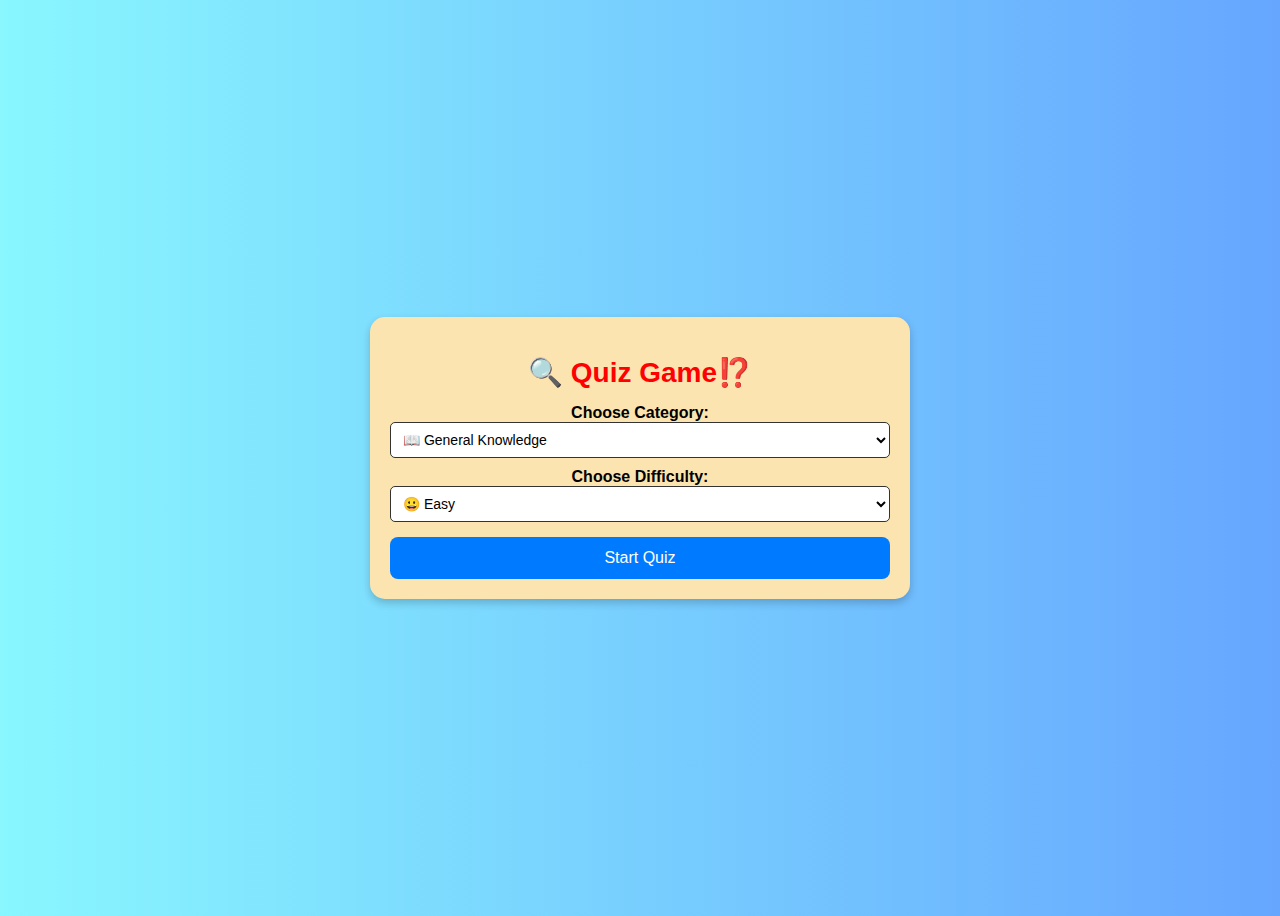
<file: javascript_assignment-2/index.html>
<!DOCTYPE html>
<html lang="en">
<head>
    <meta charset="UTF-8">
    <meta name="viewport" content="width=device-width, initial-scale=1.0">
    <title>Quiz Game</title>
    <link rel="stylesheet" href="style.css">
</head>
<body>
<!-- start screen division -->
    <div id="start-screen">
        <h1 id="quiz">🔍 Quiz Game⁉️</h1>
        <label for="category">Choose Category:</label>
        <select id="category">
            <option value="9">📖 General Knowledge</option>
            <option value="18">💻 Science: Computers</option>
            <option value="23">🧭 History</option>
        </select>

        <label for="difficulty">Choose Difficulty:</label>
        <select id="difficulty">
            <option value="easy">😀 Easy</option>
            <option value="medium">🙂 Medium</option>
            <option value="hard">😐 Hard</option>
        </select>

        <button id="start-btn">Start Quiz</button>
    </div>
<!-- second screen division -->
    <div id="quiz-container" class="hidden">
        <div id="question-banner">QUESTION</div>
        <h2 id="question"></h2>
        <div id="options"></div>
        <p>⌛ Time left: <span id="timer">15</span> seconds</p>
        <p> Score: <span id="score">0</span></p>
        <p id="feedback"></p>
    </div>
    

    <div id="end-screen" class="hidden">
        <h2>Game Over!</h2>
        <p>Your final score: <span id="final-score"></span></p>
        <button id="restart-btn">Play Again</button>
    </div>

    <script src="script.js" type="module"></script>
</body>
</html>
</file>
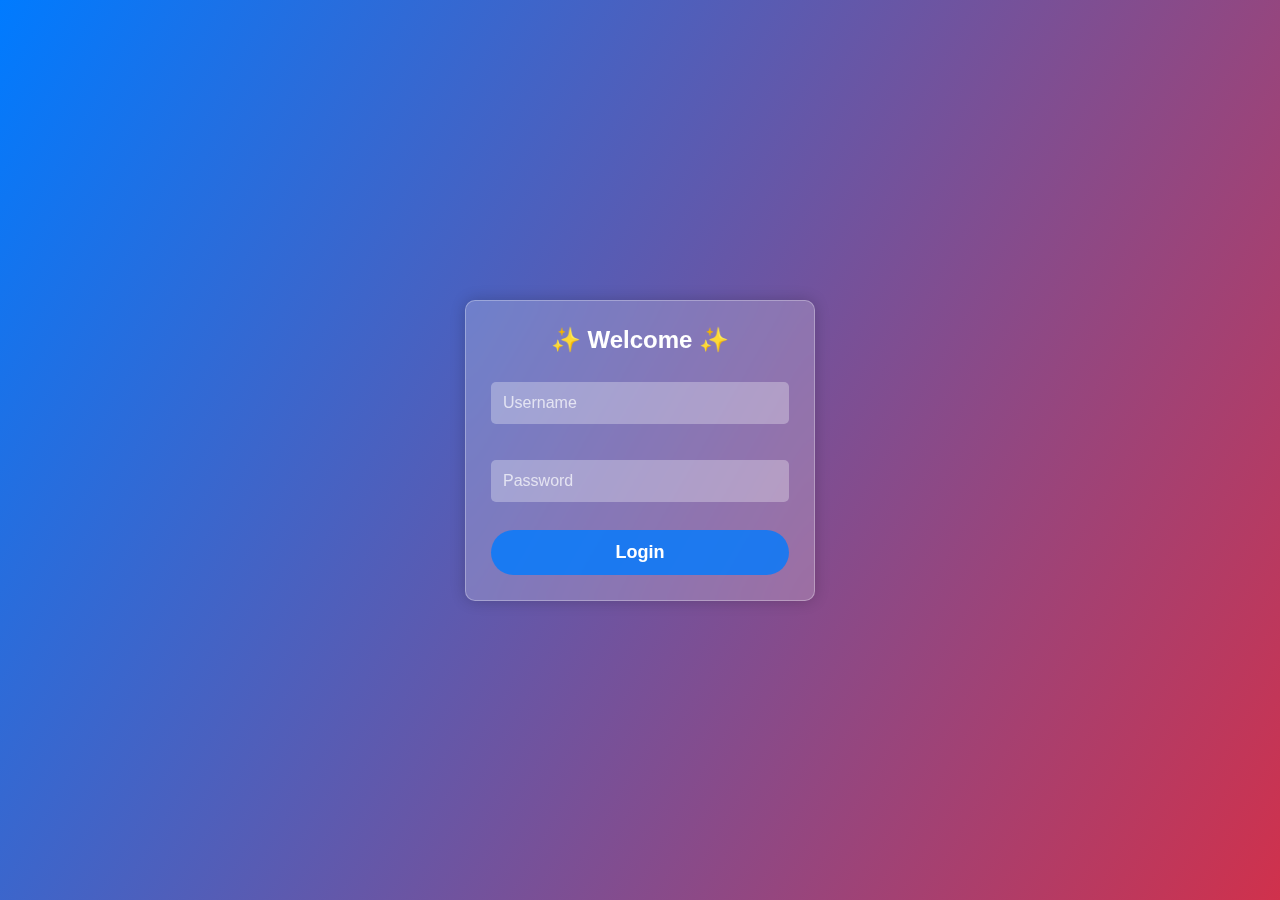
<file: hr-portal/frontend/index.html>
<!DOCTYPE html>
<html lang="en">
<head>
    <meta charset="UTF-8">
    <meta name="viewport" content="width=device-width, initial-scale=1.0">
    <title>HR Portal - Login</title>
    <link rel="stylesheet" href="styles.css">

</head>
<body>
    <div class="form-container">
        <h2>✨ Welcome ✨</h2>
        <form id="loginForm">
            <div class="txt_field">
                <input type="text" id="username" placeholder="Username" required>
            </div>
            <div class="txt_field">
                <input type="password" id="password" placeholder="Password" required>
            </div>
            <button class="login-btn" type="submit">Login</button>
        </form>
    </div>

    <script src="script.js"></script>
</body>
</html>
</file>
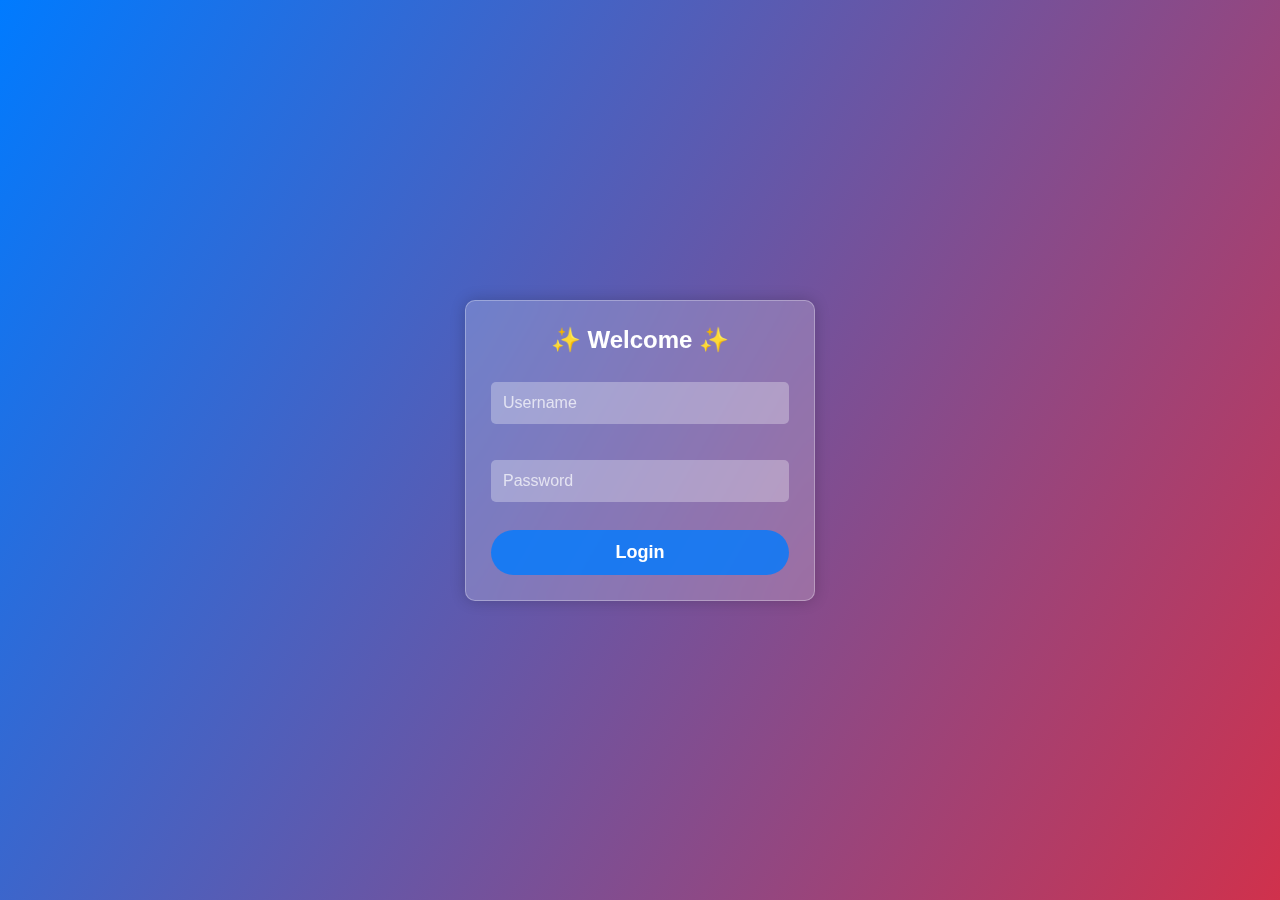
<file: hr-portal/frontend/dashboard.html>
<!DOCTYPE html>
<html lang="en">
<head>
    <meta charset="UTF-8">
    <meta name="viewport" content="width=device-width, initial-scale=1.0">
    <title>Dashboard</title>
    <link rel="stylesheet" href="styles.css">

    <script>
        if (!localStorage.getItem("username")) {
            window.location.href = "index.html";
        }

       
    </script>

</head>
<body>

    <nav>HR Portal</nav>
    <button class="logout-btn" onclick="logout()">Logout</button>
    <div class="dashboard-container">
        <h1>Employee List 📃</h1>

        <button class="add-employee-btn" onclick="window.location.href='add_employee.html'">Add Employee</button>

        <div id="editEmployeeForm" class="form-container" style="display: none;">
            <h3>Edit Employee ✏️</h3>
            <input type="hidden" id="editEmployeeId">
            <input type="text" id="editFirstName" placeholder="First Name" required>
            <input type="text" id="editLastName" placeholder="Last Name" required>
            <input type="email" id="editEmail" placeholder="Email" required>
            <input type="text" id="editDepartment" placeholder="Department" required>
            
            <div class="button-group">
                <button class="submit-btn" onclick="updateEmployee()">Save ✅</button>
                <button class="cancel-btn" onclick="hideEditForm()">Cancel ❌</button>
            </div>
        </div>
        
        
        <table border="1">
            <thead>
                <tr>
                    <th>ID</th>
                    <th>First Name</th>
                    <th>Last Name</th>
                    <th>Email</th>
                    <th>Department</th>
                    <th>Actions</th>
                </tr>
            </thead>
            <tbody id="employeeTableBody"></tbody>
        </table>
    </div>

    <script src="script.js"></script>
</body>
</html>
</file>
<file: javascript_assignment-2/style.css>
/* Global Styles */
body {
    font-family: Arial, sans-serif;
    background: linear-gradient(to right, #89F7FE, #66A6FF);  
    padding: 0;
    display: flex;
    justify-content: center;
    align-items: center;
    height: 100vh;
}

/* Start Screen Container */
#start-screen {
    background: #fce4b0;
    padding: 20px;
    border-radius: 15px;
    box-shadow: 0px 4px 8px rgba(0, 0, 0, 0.2);
    text-align: center;
    width: 90%;
    max-width: 500px;
}

/* Title Styling */
#quiz {
    color: red;
    font-size: 28px;
    font-weight: bold;
    margin-bottom: 15px;
}

/* Labels */
label {
    font-size: 16px;
    font-weight: bold;
    display: block;
    margin-top: 10px;
}

/* Dropdowns */
select {
    width: 100%;
    padding: 8px;
    font-size: 14px;
    border-radius: 5px;
    border: 1px solid #333;
    background: #fff;
}

/* Start Button */
#start-btn {
    background: #007BFF;
    color: white;
    border: none;
    padding: 12px;
    font-size: 16px;
    border-radius: 8px;
    cursor: pointer;
    margin-top: 15px;
    width: 100%;
    transition: 0.3s;
}

#start-btn:hover {
    background: #0056b3;
}

/* Hide elements initially */
.hidden {
    display: none;
}

/* Quiz Container */
#quiz-container, #end-screen {
    margin: 20px auto;
    width: 90%;
    max-width: 550px;
    text-align: center;
    padding: 20px;
    background: #fce4b0;
    border-radius: 10px;
    box-shadow: 0px 5px 15px rgba(0, 0, 0, 0.2);
    position: relative;
}

/* Question Banner */
#question-banner {
    background: red;
    color: white;
    font-size: 20px;
    font-weight: bold;
    padding: 10px;
    position: absolute;
    top: -20px;
    left: 50%;
    transform: translateX(-50%);
    width: 50%;
    border-radius: 10px;
}

/* Question Styling */
#question {
    font-size: 22px;
    font-weight: bold;
    margin-top: 40px;
    color: #333;
}

/* Option Buttons */
#options button {
    display: block;
    width: 90%;
    max-width: 400px;
    margin: 10px auto;
    padding: 12px;
    font-size: 18px;
    font-weight: bold;
    border: none;
    border-radius: 30px;
    background: linear-gradient(to bottom, #ffcc33, #ff9900);
    color: white;
    cursor: pointer;
    box-shadow: 2px 4px 5px rgba(0, 0, 0, 0.3);
    transition: all 0.2s ease-in-out;
}

#options button:hover {
    background: linear-gradient(to bottom, #ff9900, #cc7700);
    transform: scale(1.05);
}

/* Timer and Score */
#timer, #score {
    font-weight: bold;
    font-size: 18px;
    color: #333;
}

/* End Screen */
#end-screen {
    background: #fce4b0;
}

/* Restart Button */
#restart-btn {
    padding: 12px 20px;
    background-color: #007bff;
    color: white;
    border: none;
    font-size: 18px;
    border-radius: 5px;
    cursor: pointer;
    margin-top: 10px;
}

#restart-btn:hover {
    background-color: #0056b3;
}

/* Responsive Design */
@media (max-width: 768px) {
    #start-screen, #quiz-container, #end-screen {
        width: 95%;
        padding: 15px;
    }

    h1, h2 {
        font-size: 17px;
    }

    button {
        font-size: 14px;
        padding: 10px;
    }

    #options button {
        font-size: 14px;
        padding: 10px;
    }

    #quiz {
        font-size: 24px;
    }

    select, #start-btn {
        font-size: 14px;
    }
}

@media (max-width: 480px) {
    h1, h2 {
        font-size: 18px;
    }

    button {
        font-size: 14px;
        padding: 8px;
    }

    select {
        font-size: 14px;
    }

    #options button {
        font-size: 13px;
        padding: 8px;
    }

    #quiz {
        font-size: 22px;
    }

    select, #start-btn {
        font-size: 12px;
        padding: 10px;
    }
}
</file>
<file: hr-portal/frontend/styles.css>
* {
    margin: 0;
    padding: 0;
    box-sizing: border-box;
    font-family: Roboto, sans-serif;
}

body {
    display: flex;
    flex-direction: column;
    justify-content: center;
    align-items: center;
    height: 100vh;
    background: linear-gradient(120deg, #007bff, #d0314c);
}


.form-container {
    width: 350px;
    background: rgba(255, 255, 255, 0.2);
    backdrop-filter: blur(12px); 
    padding: 30px;
    border-radius: 15px;
    box-shadow: 0px 0px 15px rgba(0, 0, 0, 0.2);
    text-align: center;
    border: 1px solid rgba(255, 255, 255, 0.3);
}


.form-container h2 {
    margin-bottom: 20px;
    color: white;
}


.txt_field {
    position: relative;
    margin-bottom: 20px;
}

.txt_field input {
    width: 100%;
    padding: 12px;
    border: none;
    border-radius: 5px;
    font-size: 16px;
    background: rgba(255, 255, 255, 0.3); /* Transparent input */
    color: white;
    outline: none;
    transition: 0.3s;
}


.txt_field input::placeholder {
    color: rgba(255, 255, 255, 0.7);
}


.txt_field input:focus {
    border: 2px solid rgba(255, 255, 255, 0.7);
    background: rgba(255, 255, 255, 0.5);
}


.login-btn {
    width: 100%;
    height: 45px;
    border: none;
    border-radius: 25px;
    font-size: 18px;
    font-weight: 700;
    background: rgba(0, 123, 255, 0.8);
    color: white;
    cursor: pointer;
    transition: 0.3s;
}


.login-btn:hover {
    background: rgba(0, 123, 255, 1);
}


 .logout-btn {
    position: absolute;
    top: 20px;
    right: 20px;
    background-color: rgba(220, 53, 69, 0.9);
    color: white;
    padding: 12px 18px;
    border: none;
    border-radius: 5px;
    font-size: 16px;
    cursor: pointer;
    transition: 0.3s;
}

.logout-btn:hover {
    background-color: rgba(220, 53, 69, 1);
}


nav {
    background: rgba(255, 255, 255, 0.2);
    backdrop-filter: blur(12px);
    padding: 15px;
    border-radius: 10px;
    text-align: center;
    width: 90%;
    margin: 0 auto;
    max-width: 1200px;
    margin-bottom: 20px;
    font-size: 28px;
    font-weight: bold;
    color: white;
    box-shadow: 0px 0px 15px rgba(0, 0, 0, 0.2);
    border: 1px solid rgba(255, 255, 255, 0.3);
}

.dashboard-container {
    width: 90%;
    max-width: 900px;
    background: rgba(255, 255, 255, 0.2);
    backdrop-filter: blur(12px);
    padding: 30px;
    border-radius: 15px;
    box-shadow: 0px 0px 15px rgba(0, 0, 0, 0.2);
    position: relative;
    border: 1px solid rgba(255, 255, 255, 0.3);
    flex-direction: column;
    align-items: center; 
    overflow: auto;
}


h1 {
    color: white;
    font-size: 25px;
    margin-bottom: 20px;
    text-align: center;
}



/* Thin scrollbar */
::-webkit-scrollbar {
    width: 6px;
}


::-webkit-scrollbar-track {
    background: transparent;
}


::-webkit-scrollbar-thumb {
    background: rgba(0, 0, 0, 0.2);
    border-radius: 10px;
}

table {
    width: 100%;
    max-width: 850px;
    border-collapse: collapse;
    background: rgba(255, 255, 255, 0.3);
    backdrop-filter: blur(8px);
    box-shadow: 0px 0px 15px rgba(0, 0, 0, 0.1);
    border-radius: 10px;
    overflow: hidden;
    margin:0 auto;
    margin-top: 40px;
}

th {
    background: rgba(0, 123, 255, 0.8);
    padding: 14px;
    color: white;
    text-align: center;
}


td {
    padding: 12px;
    border: 1px solid rgba(255, 255, 255, 0.5);
    color: white;
}


button.edit {
    background-color: rgba(255, 193, 7, 0.9);
    padding: 8px 12px;
    border: none;
    border-radius: 5px;
    color: white;
    cursor: pointer;
    transition: 0.3s;
}

button.delete {
    background-color: rgba(220, 53, 69, 0.9);
    padding: 8px 12px;
    border: none;
    border-radius: 5px;
    color: white;
    cursor: pointer;
    transition: 0.3s;
}

button.edit:hover {
    background-color: rgba(255, 193, 7, 1);
}

button.delete:hover {
    background-color: rgba(220, 53, 69, 1);
}


.add-employee-btn {
    background-color: rgba(0, 123, 255, 0.9);
    color: white;
    padding: 12px 18px;
    border: none;
    border-radius: 5px;
    font-size: 16px;
    cursor: pointer;
    transition: 0.3s;
    position: absolute;
    top: 20px;
    right: 20px;
}

.add-employee-btn:hover {
    background-color: rgba(0, 123, 255, 1);
}


.form-container {
    display: block;
    background: rgba(255, 255, 255, 0.2); /* Transparent Background */
    backdrop-filter: blur(12px); /* Blurry Glass Effect */
    padding: 25px;
    border-radius: 10px;
    box-shadow: 0px 0px 15px rgba(0, 0, 0, 0.2);
    width: 350px;
    text-align: center;
    border: 1px solid rgba(255, 255, 255, 0.3);
}


h3 {
    margin-bottom: 15px;
    color: white; /* Updated for better visibility */
}

input {
    width: 100%;
    padding: 12px;
    margin: 8px 0;
    border: none;
    border-radius: 5px;
    background: rgba(255, 255, 255, 0.3); /* Transparent Input */
    color: white;
    outline: none;
    font-size: 16px;
}


input::placeholder {
    color: rgba(255, 255, 255, 0.7);
}


input:focus {
    border: 2px solid rgba(255, 255, 255, 0.7);
    background: rgba(255, 255, 255, 0.5);
}


.button-group {
    display: flex;
    justify-content: space-between;
    margin-top: 15px;
}


.submit-btn {
    background-color: rgba(40, 167, 69, 0.8);
    color: white;
    padding: 12px;
    border: none;
    border-radius: 5px;
    cursor: pointer;
    font-size: 16px;
    flex: 1;
    margin-right: 5px;
    transition: 0.3s;
}

.submit-btn:hover {
    background-color: rgba(40, 167, 69, 1);
}


.cancel-btn {
    background-color: rgba(220, 53, 69, 0.8);
    color: white;
    padding: 12px;
    border: none;
    border-radius: 5px;
    cursor: pointer;
    font-size: 16px;
    flex: 1;
    margin-left: 5px;
    transition: 0.3s;
}

.cancel-btn:hover {
    background-color: rgba(220, 53, 69, 1);
}


.open-form-btn {
    background-color: rgba(0, 123, 255, 0.8);
    color: white;
    padding: 12px 15px;
    border: none;
    border-radius: 5px;
    cursor: pointer;
    font-size: 16px;
    transition: 0.3s;
}

.open-form-btn:hover {
    background-color: rgba(0, 123, 255, 1);
}

/* Responsive Design */
@media (max-width: 768px) {
    body {
        padding: 20px;
        height: auto;
    }
    
    .form-container, 
    .dashboard-container, 
    table {
        width: 100%;
        max-width: 100%;
    }

    .form-container {
        padding: 20px;
    }

    .dashboard-container {
        padding: 20px;
    }

    .logout-btn, .add-employee-btn {
        position: static;
        margin-top: 10px;
        width: 100%;
    }

    table {
        display: block;
        overflow-x: auto;
        white-space: nowrap;
    }

    th, td {
        padding: 10px;
        font-size: 14px;
    }

    .button-group {
        flex-direction: column;
    }

    .submit-btn, .cancel-btn {
        width: 100%;
        margin: 5px 0;
    }
}

@media (max-width: 480px) {
    .form-container, .dashboard-container {
        width: 90%;
    }

    h1 {
        font-size: 22px;
    }

    th, td {
        font-size: 12px;
        padding: 8px;
    }

    .login-btn {
        height: 40px;
        font-size: 16px;
    }

    .open-form-btn {
        width: 100%;
        font-size: 14px;
    }
}

@media (min-width: 1024px) {
    .dashboard-container {
        max-width: 1100px;
    }

    table {
        max-width: 1000px;
    }
}

@media (min-width: 1440px) {
    body {
        max-width: 1200px;
        margin: auto;
    }
}
</file>
